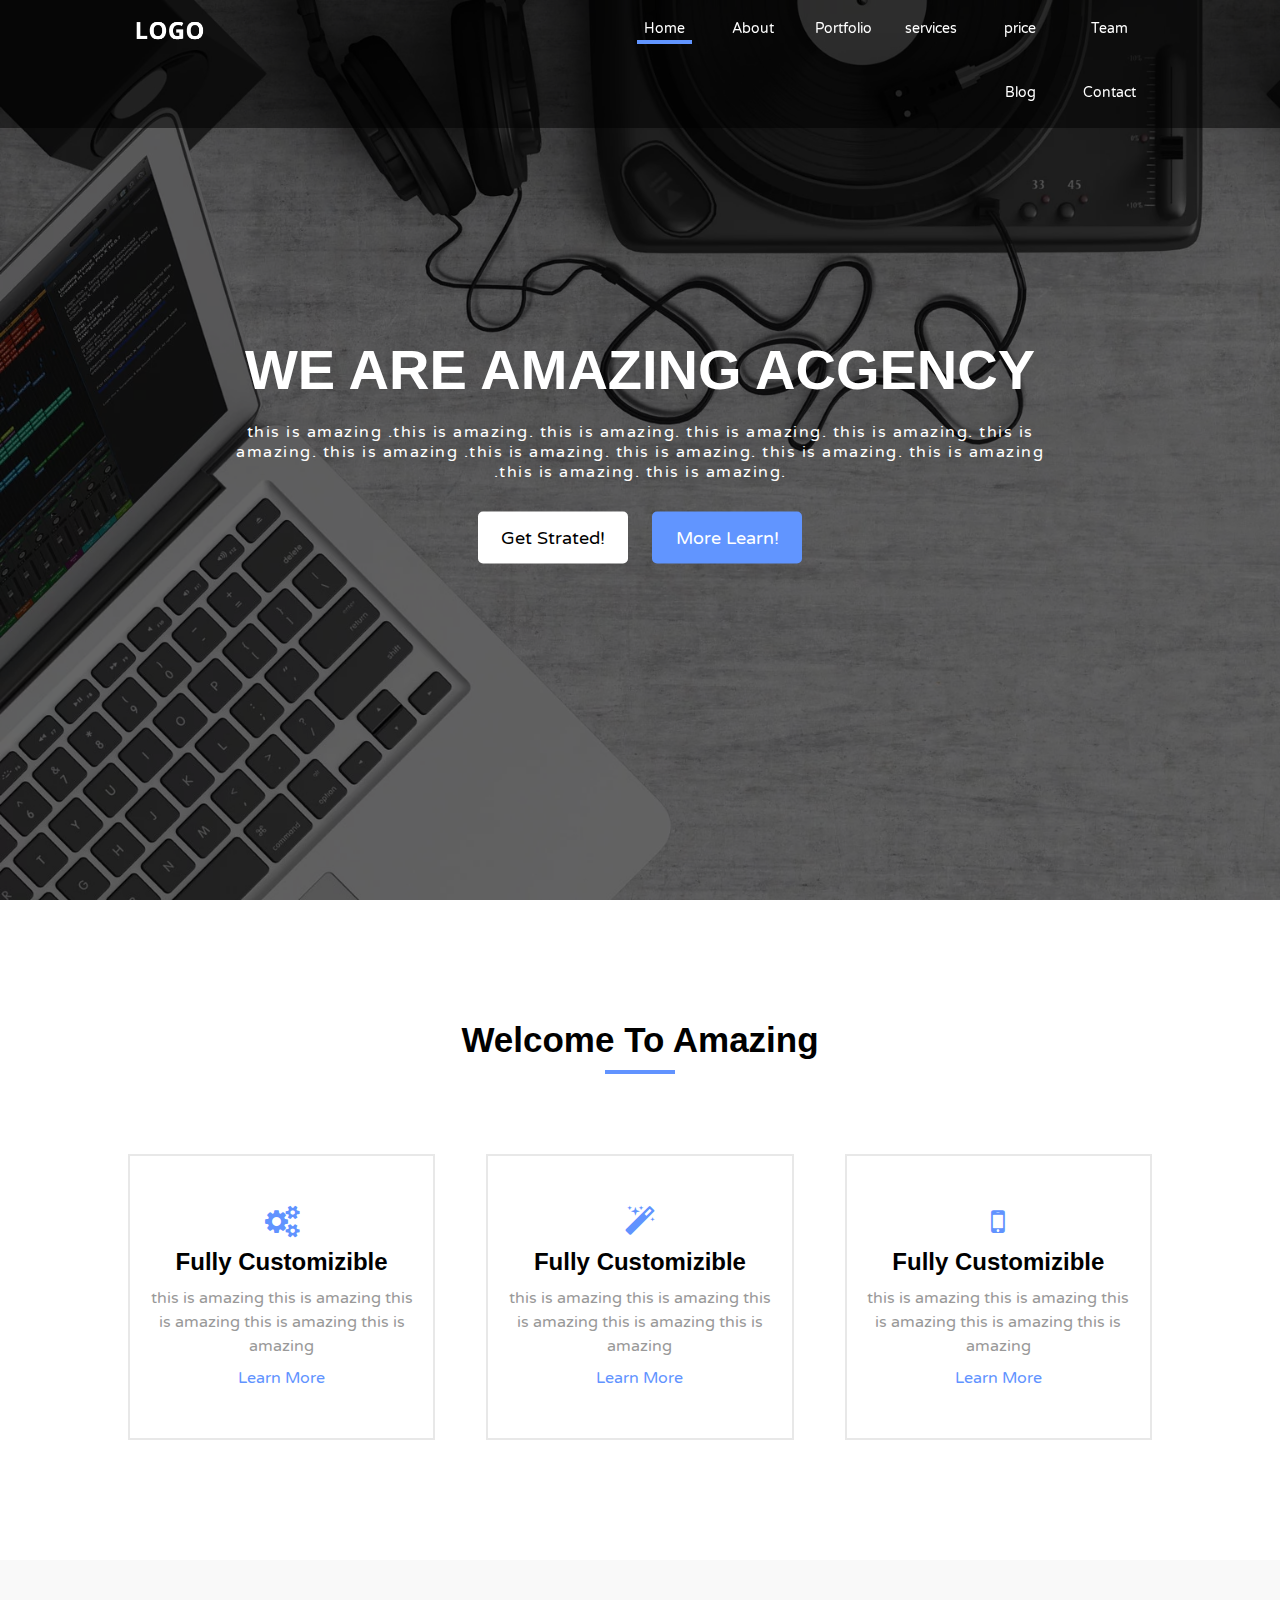
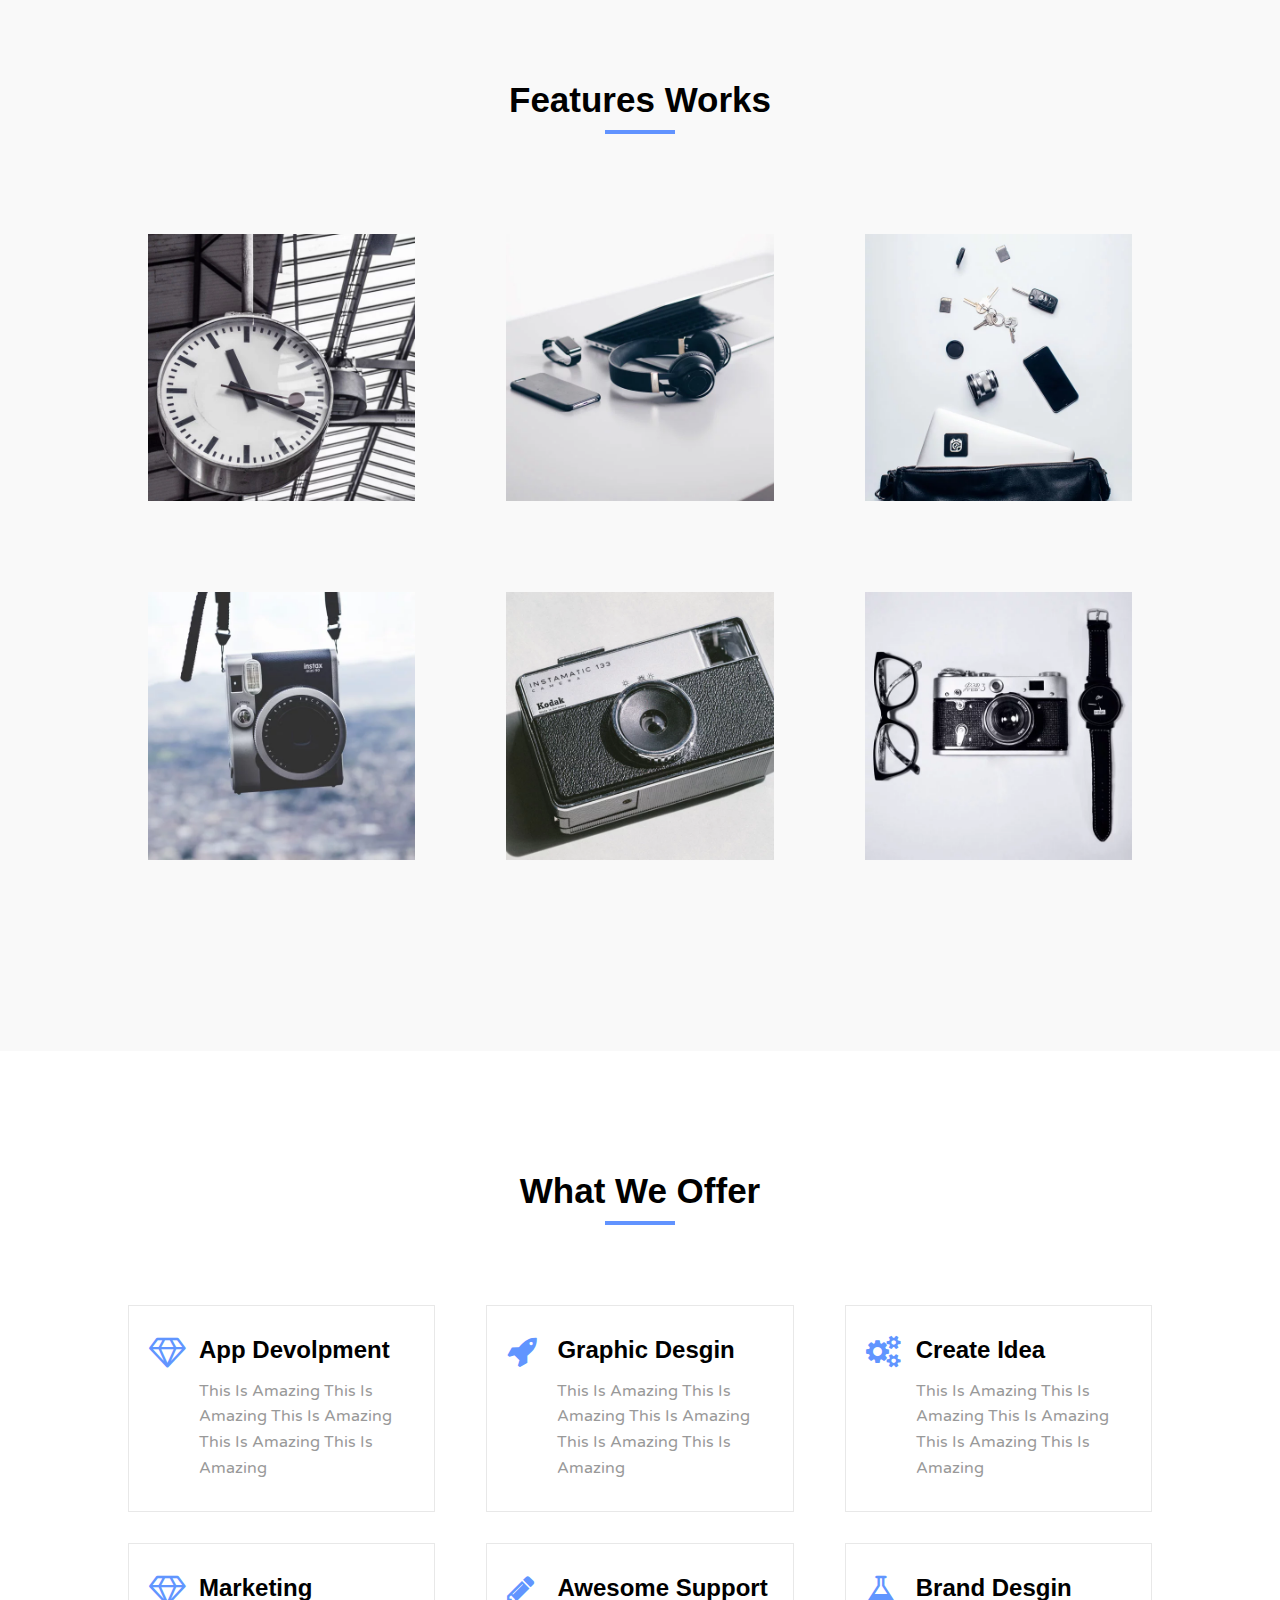
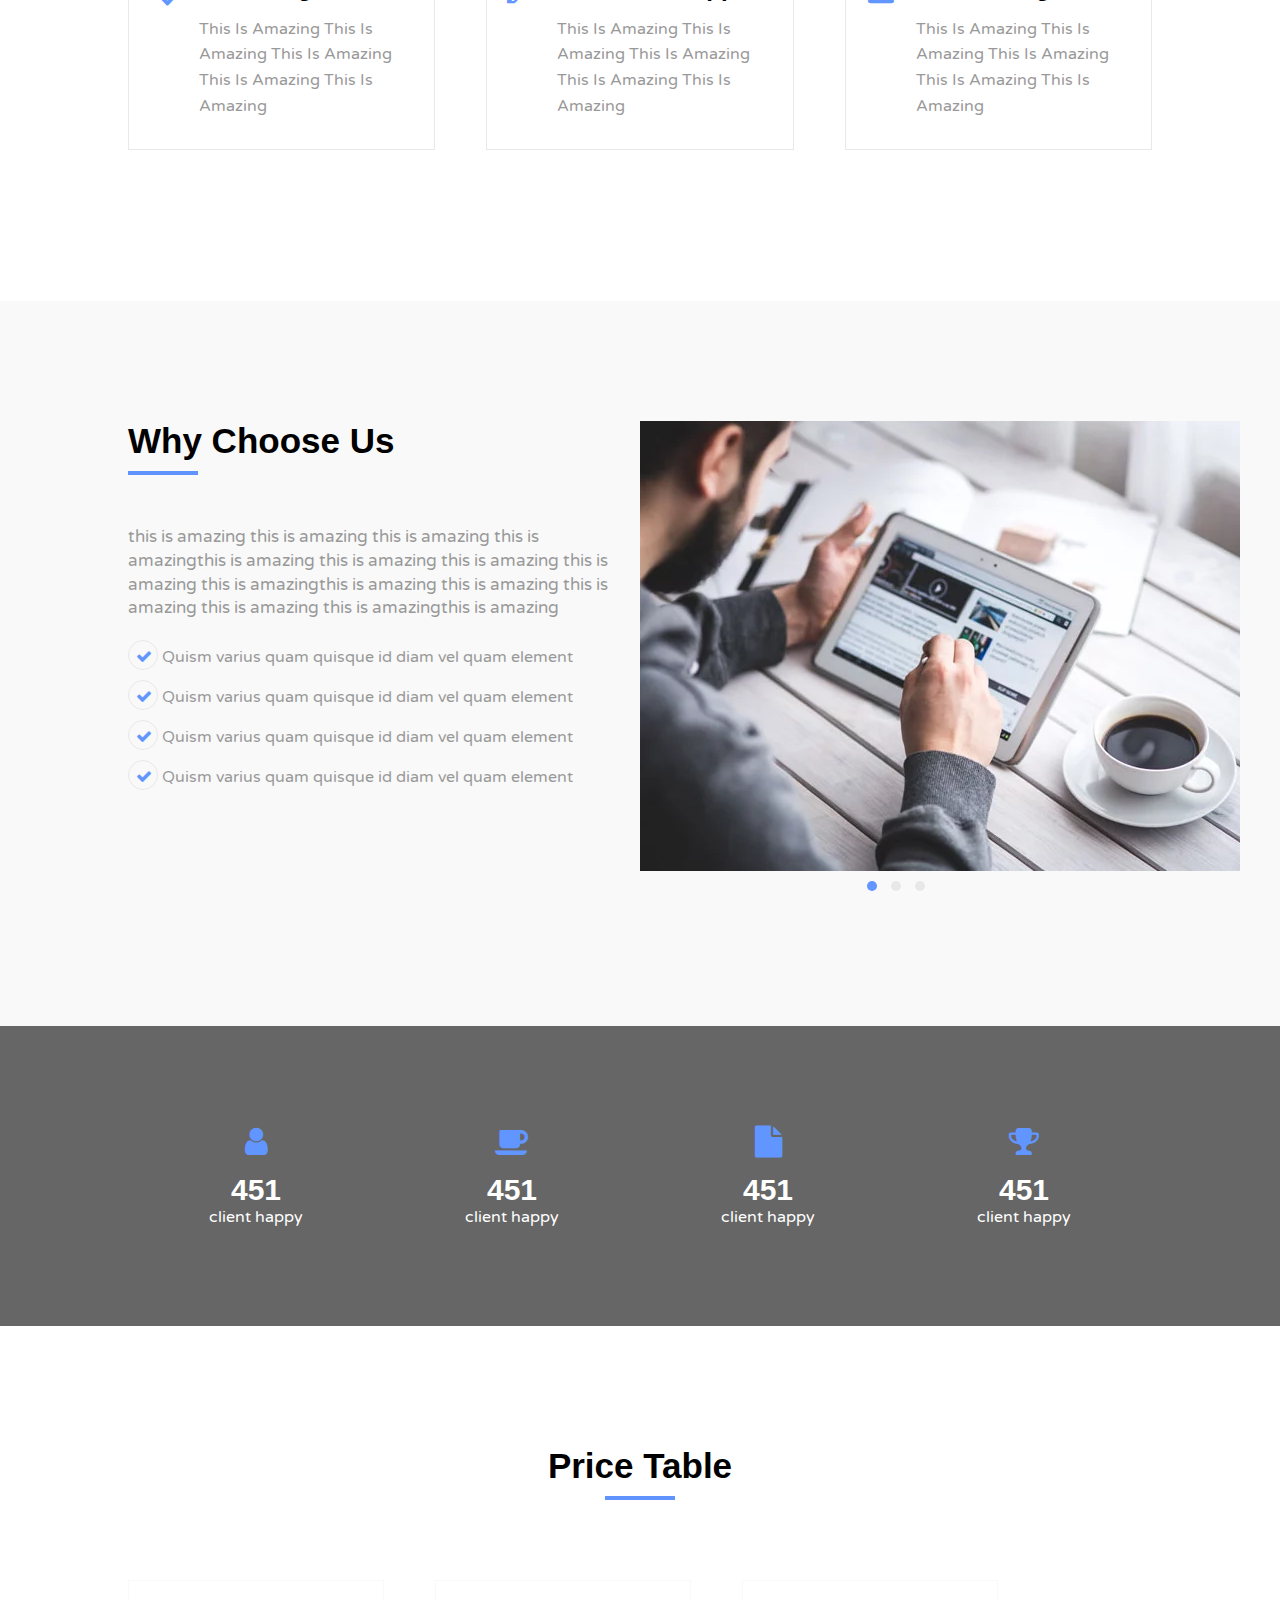
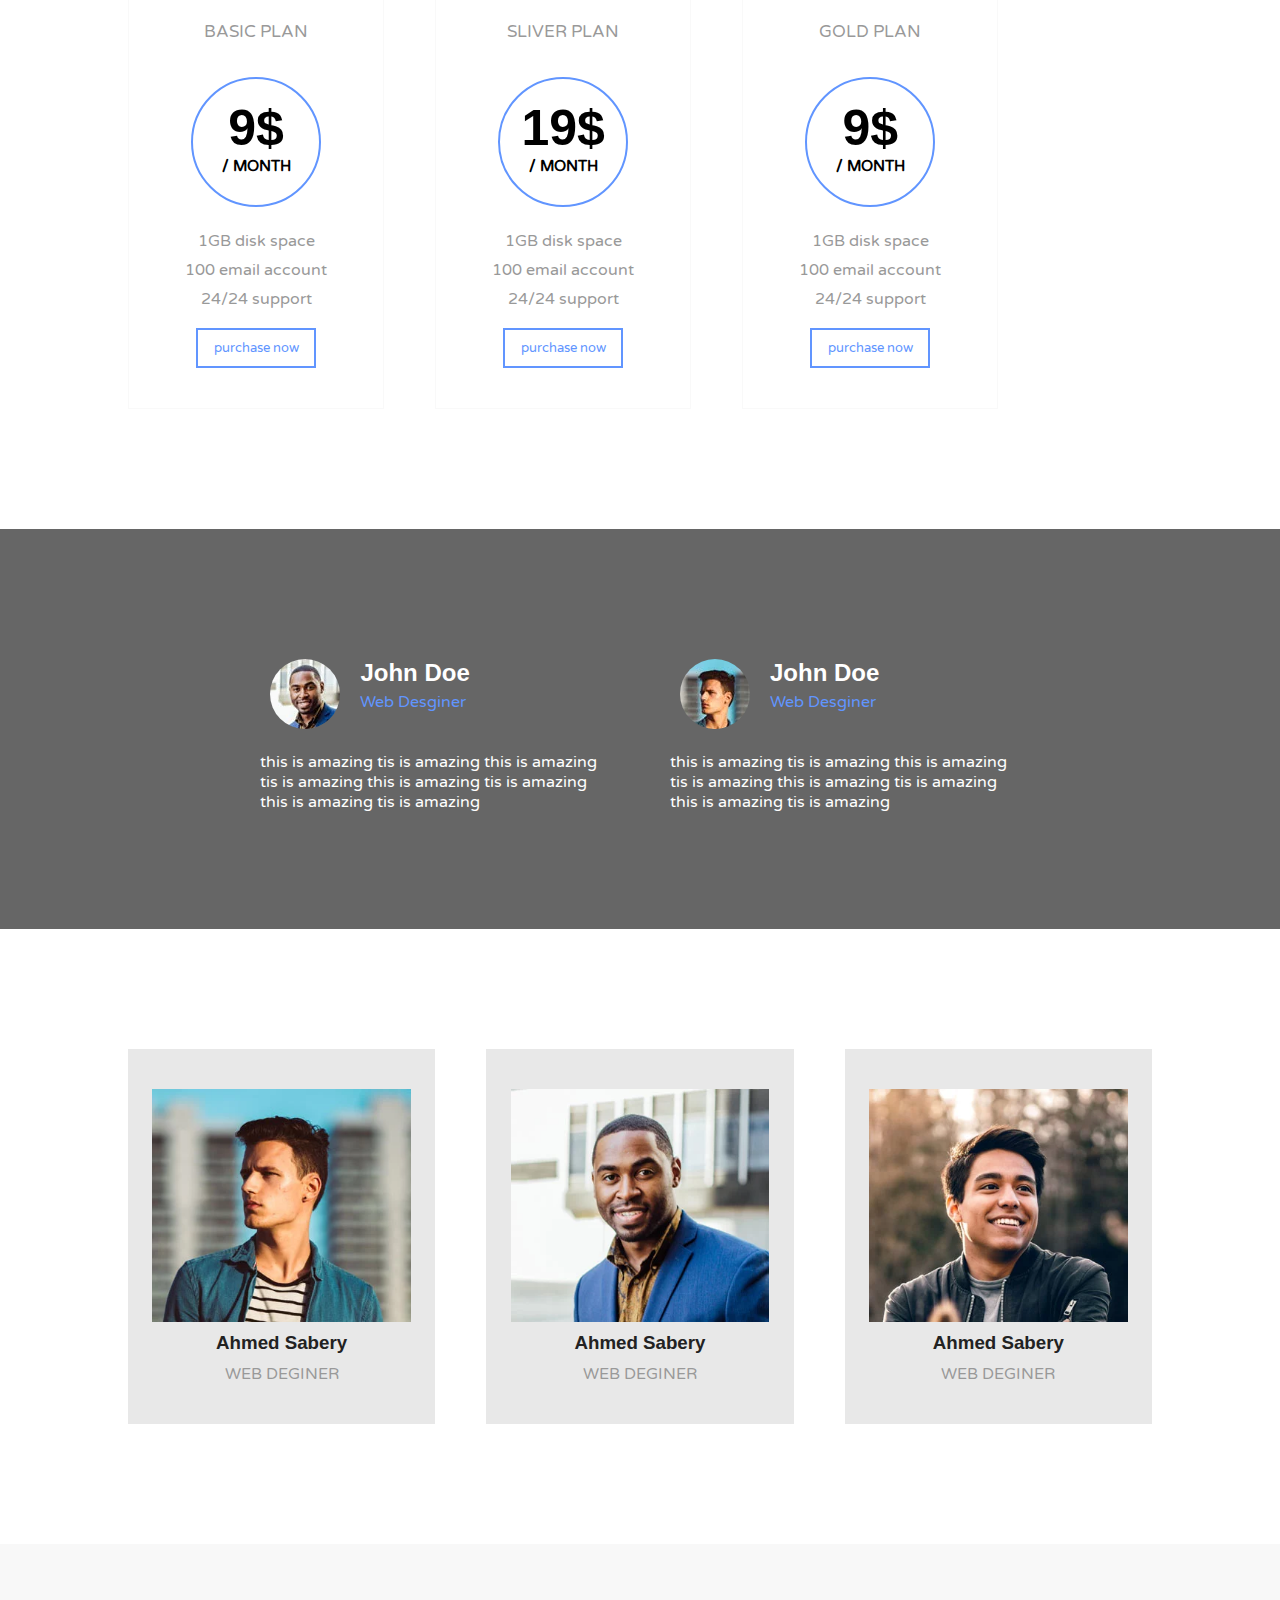
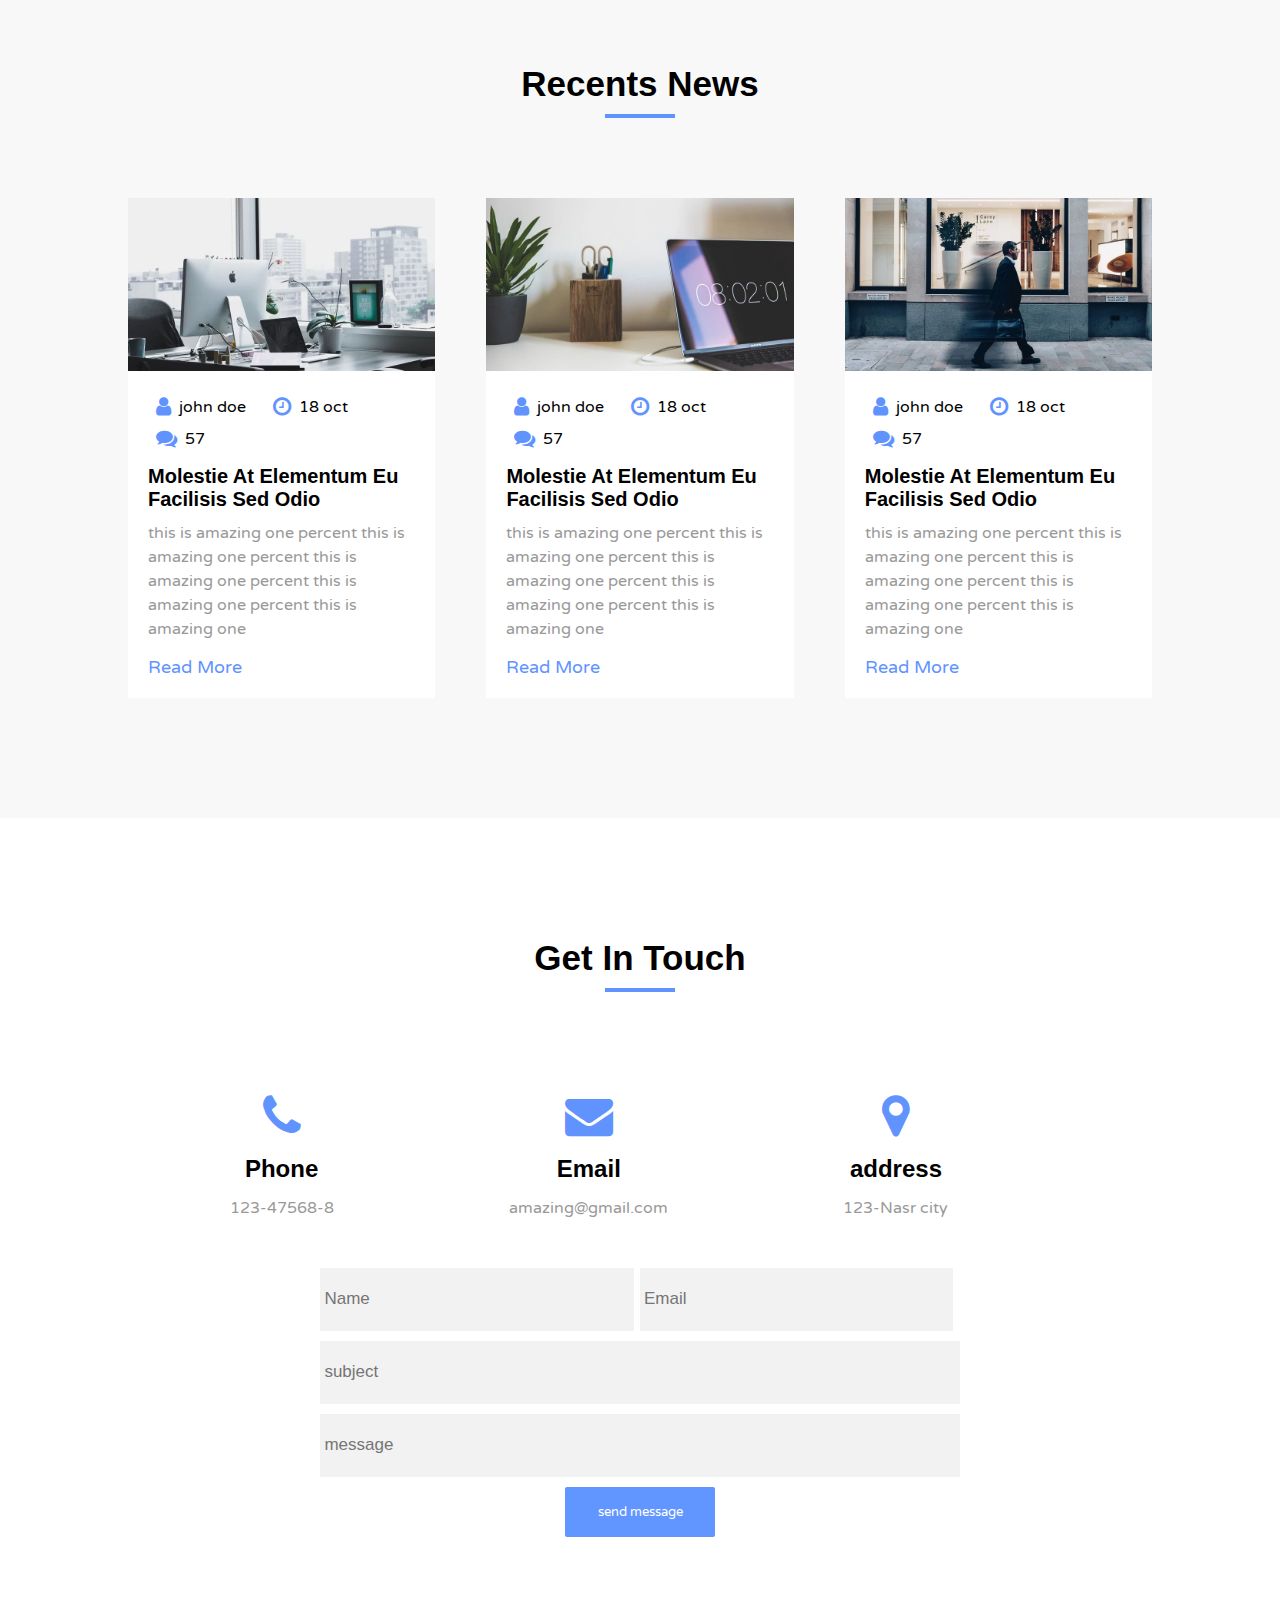
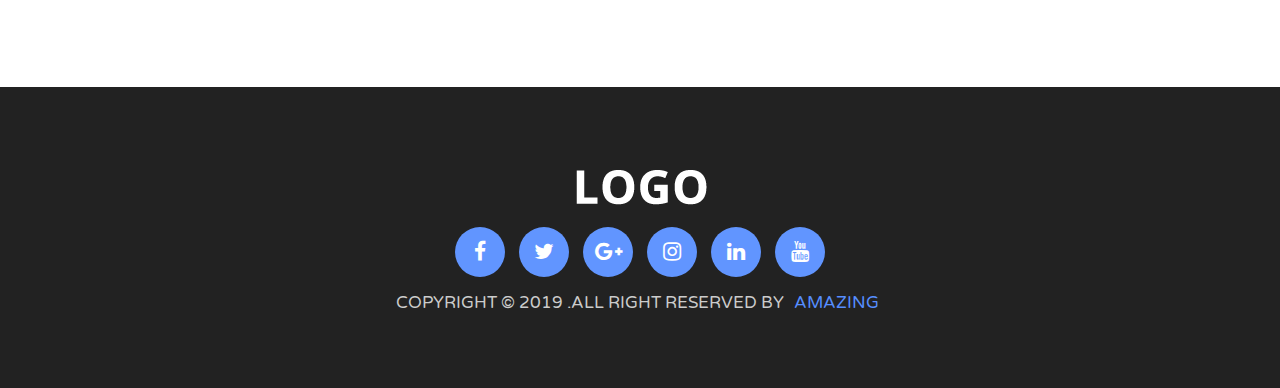
<file: index.html>
<html>
<head>
<title>Amazing</title>
<meta charset="utf-8" />

<meta name="description" content=""/>
<meta name="keywords" content=""/>

            <!-- fonts -->

<link href="https://fonts.googleapis.com/css2?family=Varela+Round&display=swap" rel="stylesheet">
            <!-- css -->
<link rel="stylesheet" href="css/font-awesome.min.css">
<link rel="stylesheet" href="css/style.css">


</head>
<body>
    <!-- Header -->
    <div class="header">
        <div class="container">
            <div class="logo">
                <img src="images/logo-alt.webp" alt="this is logo" title="logo" draggable="false">
            </div> <!--.logo-->
                <ul class="nav">
                    <li ><a href="#" class="active">Home</a></li>
                    <li><a href="#">About</a></li>
                    <li><a href="#">Portfolio</a></li>
                    <li><a href="#">services</a></li>
                    <li><a href="#">price</a></li>
                    <li><a href="#">Team</a></li>
                    <li class="dropdown">
                        <a href="#">Blog</a>
                        <ul class="dropdown-menu">
                            <li><a href="blog.html"> bolg post</a></li>
                        </ul>
                    </li>
                    <li><a href="#">Contact</a></li>
                </ul>
                 <!--.navbaar-->
            <div class="clear"></div>
    
        </div><!-- .container-->
    </div>  <!-- .header-->
    

    <!-- Home -->
    <div class="home">
        <div class="overlayer">
            <div class="home-content">
                
                <h1 class="title"> we are amazing acgency</h1>
                <p class="home-desc">this is amazing .this is amazing. this is amazing. this is 
                    amazing. this is amazing. this is amazing. this is amazing .this is amazing. this is amazing.
                     this is amazing. this is amazing .this is amazing. this is amazing.
                </p>
                <button class="btn btn-start hover-opacity"> Get Strated!</button>
                <button class="btn btn-learn hover-opacity"> More Learn!</button>


            </div> <!-- ./home-content-->
        </div><!--overlayer-->
    </div> <!--.home-->

   
        <!-- about -->
        <div class="about padding-y">
             <!-- section-header -->
             <div class="section-header ">
                <h2 class="header-title"> welcome to amazing</h2>
                <span class="header-line"></span>
            </div><!-- ./section-header -->

            <div class="container">
                <div class="about-content">
                    <div class="about-item ltr-effect">
                        <i class="icon fa fa-cogs fa-2x mgb"></i>
                        <h2 class="about-item-title mgb">fully customizible</h2>
                        <p class="about-item-desc mgb">this is amazing
                            this is amazing this is amazing 
                            this is amazing this is amazing 
                            </p>
                        <a class="about-item-link" href="#">learn more </a>

                    </div><!--./about-item-->
                    <div class="about-item mg-r ltr-effect">
                        <i class="icon fa fa-magic fa-2x mgb"></i>
                        <h2 class="about-item-title mgb">fully customizible</h2>
                        <p class="about-item-desc mgb">this is amazing
                            this is amazing this is amazing 
                            this is amazing this is amazing 
                            </p>
                        <a class="about-item-link" href="#">learn more </a>

                    </div><!--./about-item-->
                    <div class="about-item ltr-effect">
                        <i class="icon fa fa-mobile fa-2x mgb"></i>
                        <h2 class="about-item-title mgb">fully customizible</h2>
                        <p class="about-item-desc mgb">this is amazing
                            this is amazing this is amazing
                            this is amazing this is amazing  
                            </p>
                        <a class="about-item-link mgb" href="#">learn more </a>

                    </div><!--./about-item-->
                    <div class="clear"></div>
                </div><!--/.about-container-->

        </div><!--/.container-->
    
    </div><!--about-->





    <!-- portfolio -->
    <div class="portfolio padding-y">
          <!-- section-header -->
          <div class="section-header ">
            <h2 class="header-title"> features works</h2>
            <span class="header-line"></span>
        </div><!-- ./section-header -->

         <div class="container">
            <div class="protfolio-content">
                <div class="protfolio-item ">
                    <img src="./images/work/work1.webp" alt="this is amazing">
                    <div class="layer-portfolio">
                        <div class="layer-info">
                            <span class="catogery"> catogery</span>
                            <h3 class="layer-port-title"> this is amazing</h3>
                            <a href="#"><i class="fa fa-edit fa-lg "></i></a>
                            <a href="#"><i class="fa fa-search fa-lg"></i></a>
                        </div><!--layer-info-->
                    </div><!--layer-portfolio-->
                </div><!--./protfolio-item-->

                <div class="protfolio-item mg-r">
                    <img src="./images/work/work2.webp" alt="this is amazing">
                    <div class="layer-portfolio">
                        <div class="layer-info">
                            <span class="catogery"> catogery</span>
                            <h3 class="layer-port-title"> this is amazing</h3>
                            <a href="#"><i class="fa fa-edit fa-lg "></i></a>
                            <a href="#"><i class="fa fa-search fa-lg"></i></a>
    
                        </div><!--layer-info-->

                    </div><!--layer-portfolio-->
                </div><!--./protfolio-item-->

                <div class="protfolio-item">
                    <img src="./images/work/work3.webp" alt="this is amazing">
                    <div class="layer-portfolio">
                        <div class="layer-info">
                            <span class="catogery"> catogery</span>
                            <h3 class="layer-port-title"> this is amazing</h3>
                            <a href="#"><i class="fa fa-edit fa-lg "></i></a>
                            <a href="#"><i class="fa fa-search fa-lg"></i></a>
    
                        </div><!--layer-info-->

                    </div><!--layer-portfolio-->
                </div><!--./protfolio-item-->

                <div class="protfolio-item">
                    <img src="./images/work/work4.webp" alt="this is amazing">
                    <div class="layer-portfolio">
                        <div class="layer-info">
                            <span class="catogery"> catogery</span>
                            <h3 class="layer-port-title"> this is amazing</h3>
                            <a href="#"><i class="fa fa-edit fa-lg "></i></a>
                            <a href="#"><i class="fa fa-search fa-lg"></i></a>
    
                        </div><!--layer-info-->

                    </div><!--layer-portfolio-->

                </div><!--./protfolio-item-->
                <div class="protfolio-item mg-r">
                    <img src="./images/work/work5.webp" alt="this is amazing">
                    <div class="layer-portfolio">
                        <div class="layer-info">
                            <span class="catogery"> catogery</span>
                            <h3 class="layer-port-title"> this is amazing</h3>
                            <a href="#"><i class="fa fa-edit fa-lg "></i></a>
                            <a href="#"><i class="fa fa-search fa-lg"></i></a>
    
                        </div><!--layer-info-->

                    </div><!--layer-portfolio-->

                </div><!--./protfolio-item-->
                <div class="protfolio-item">
                    <img src="./images/work/work6.webp" alt="this is amazing">
                    <div class="layer-portfolio">
                        <div class="layer-info">
                            <span class="catogery"> catogery</span>
                            <h3 class="layer-port-title"> this is amazing</h3>
                            <a href="#"><i class="fa fa-edit  "></i></a>
                            <a href="#"><i class="fa fa-search "></i></a>
    
                        </div><!--layer-info-->

                    </div><!--layer-portfolio-->

                </div><!--./protfolio-item-->
                <div class="clear"></div>

            </div><!--./protfolio-content-->

        </div><!--/.protfolio-container-->
    </div><!--./portfolio-->

    <!-- offer section  -->
    <div class="offer padding-y">
         <!-- section-header -->
         <div class="section-header ">
            <h2 class="header-title"> what we offer</h2>
            <span class="header-line"></span>
        </div><!-- ./section-header -->

        <div class="container">
            <div class="offer-content">
                <div class="offer-item ltr-effect">
                    <i class="icon fa fa-diamond fa-2x"></i>
                    <h2 class="offer-item-title">app devolpment</h2>
                    <p class="offer-item-desc">this is amazing this is amazing this is amazing  
                        this is amazing this is amazing
                    </p>
                </div><!--./offer-item-->

                <div class="offer-item ltr-effect mg-r">
                    <i class="icon fa fa-rocket fa-2x"></i>
                    <h2 class="offer-item-title">graphic desgin</h2>
                    <p class="offer-item-desc">this is amazing this is amazing this is amazing 
                        this is amazing this is amazing
                    </p>
                </div><!--./offer-item-->

                <div class="offer-item ltr-effect">
                    <i class="icon fa fa-cogs fa-2x"></i>
                    <h2 class="offer-item-title">create idea</h2>
                    <p class="offer-item-desc">this is amazing this is amazing this is amazing 
                        this is amazing this is amazing
                    </p>
                </div><!--./offer-item-->

                <div class="offer-item ltr-effect">
                    <i class="icon fa fa-diamond fa-2x"></i>
                    <h2 class="offer-item-title">marketing</h2>
                    <p class="offer-item-desc">this is amazing this is amazing this is amazing 
                        this is amazing this is amazing
                    </p>
                </div><!--./offer-item-->

                <div class="offer-item ltr-effect mg-r">
                    <i class="icon fa fa-pencil fa-2x"></i>
                    <h2 class="offer-item-title">awesome support</h2>
                    <p class="offer-item-desc">this is amazing this is amazing this is amazing 
                        this is amazing this is amazing
                    </p>
                </div><!--./offer-item-->

                <div class="offer-item ltr-effect">
                    <i class="icon fa fa-flask fa-2x"></i>
                    <h2 class="offer-item-title">brand desgin</h2>
                    <p class="offer-item-desc">this is amazing this is amazing this is amazing 
                        this is amazing this is amazing
                    </p>
                </div><!--./offer-item-->
            </div><!--./offer-content-->
        </div><!--./container-->
    </div><!--./offer-->

    <!-- service section -->
    <div class="service padding-y">
        <div class="container">
            <div class="service-item">
                <div class="section-header ">
                    <h2 class="header-title"> why choose us</h2>
                    <span class="header-line"></span>
                </div><!-- ./section-header -->
                <p class="service-item-desc">
                    this is amazing this is amazing this is amazing this is amazingthis is amazing
                    this is amazing this is amazing this is amazing this is amazingthis is amazing
                    this is amazing this is amazing this is amazing this is amazingthis is amazing
                </p>
                <ul class="service-list">
                    <li><i class=" icon fa fa-check fa-fw "></i> Quism varius quam quisque id diam vel quam element</li>
                    <li><i class=" icon fa fa-check fa-fw "></i> Quism varius quam quisque id diam vel quam element</li>
                    <li><i class=" icon fa fa-check fa-fw "></i> Quism varius quam quisque id diam vel quam element</li>
                    <li><i class=" icon fa fa-check fa-fw "></i> Quism varius quam quisque id diam vel quam element</li>


                </ul><!--./service-list-->
            </div><!--./service-item-->
            <div class="service-item">
                <div class="service-item-img">
                    <img src="./images/about/about2.webp" alt="this is amazing">
    
                </div><!--./service-item-img-->
                <ul class="service-bollets">
                    <li class="active"></li>
                    <li></li>
                    <li></li>
                </ul><!--./service-bollets-->
                
            </div><!--service-item-->
            <div class="clear"></div>
        </div><!--./container-->

    </div><!--./service-->


    <!-- number section -->
    <div class="number ">
        <div class="overlayer">
            <div class="container">
                <div class="numbers-items">
                    <div class="number-item">
                        <i class=" icon fa fa-user fa-2x "></i>
                        <h3 class="number-item-title">451</h3>
                        <span class="number-item-text">  client happy <i class="ion-happy"></i></span>
                    </div><!--./number-item-->

                    <div class="number-item">
                        <i class=" icon fa fa-coffee fa-2x "></i>
                        <h3 class="number-item-title">451</h3>
                        <span class="number-item-text"> client happy <i class="ion-happy"></i></span>
                    </div><!--./number-item-->

                    <div class="number-item">
                        <i class=" icon fa fa-file fa-2x "></i>
                        <h3 class="number-item-title">451</h3>
                        <span class="number-item-text"> client happy <i class="ion-happy"></i></span>
                    </div><!--./number-item-->

                     <div class="number-item">
                        <i class=" icon fa fa-trophy fa-2x "></i>
                        <h3 class="number-item-title">451</h3>
                        <span class="number-item-text"> client happy<i class="ion-happy"></i></span>
                    </div><!--./number-item-->
                </div><!--numbers-items-->
            </div><!--./container-->
        </div><!--./layer-->
    </div><!--./number-->

    <!-- price section -->
    <div class="price padding-y">
        <div class="section-header ">
            <h2 class="header-title"> price table</h2>
            <span class="header-line"></span>
        </div><!-- ./section-header -->

        <div class="container">
            <div class="price-content">

                <div class="price-items ptb-effect">
                    <span class="price-items-title"> basic plan</span>
                    <div class="price-items-desc">
                        <h2 class="price-desc-dolar" >9$</h2>
                        <span class="price-desc-month">/ month</span>
                    </div>
                    <ul class="price-list">
                        <li>1GB disk space</li> 
                        <li>100 email account</li> 
                        <li>24/24 support</li> 
                    </ul><!--price-list-->
                    <button class="price-btn">purchase now</button>
                </div><!--./price-content-->
                
                <div class="price-items mg ptb-effect">
                    <span class="price-items-title"> sliver plan</span>
                    <div class="price-items-desc">
                        <h2 class="price-desc-dolar" >19$</h2>
                        <span class="price-desc-month">/ month</span>
                    </div>
                    <ul class="price-list">
                        <li>1GB disk space</li> 
                        <li>100 email account</li> 
                        <li>24/24 support</li> 
                    </ul><!--price-list-->
                    <button class="price-btn">purchase now</button>
                </div><!--./price-content-->
                
                <div class="price-items ptb-effect">
                    <span class="price-items-title"> gold plan</span>
                    <div class="price-items-desc">
                        <h2 class="price-desc-dolar" >9$</h2>
                        <span class="price-desc-month">/ month</span>
                    </div>
                    <ul class="price-list">
                        <li>1GB disk space</li> 
                        <li>100 email account</li> 
                        <li>24/24 support</li> 

                    </ul><!--price-list-->
                    <button class="price-btn">purchase now</button>
                </div><!--./price-content-->
                




            </div><!--./container-->
        </div><!--./container-->
    </div><!--./price-->


    <!-- testimonail -->
    <div class="testimonail">
        <div class="overlayer">
            <div class="container">
                <div class="testimonail-content">
                    <div class="testimonail-item">
                        <div class="testimonail-item-top">
                            <img src="./images/Testimonial/perso1.webp" alt="this is john">
                            <h2>john doe </h2>
                            <span>web desginer</span>
                        </div><!--testimonail-item-top-->
                        <p class="testimonail-item-desc">
                            this is amazing tis is amazing this is amazing tis is amazing 
                            this is amazing tis is amazing this is amazing tis is amazing
                        </p><!--testimonail-item-desc-->
                    </div><!--testimonail-item-->

                    <div class="testimonail-item">
                        <div class="testimonail-item-top">
                            <img src="./images/Testimonial/perso2.webp" alt="this is john">
                            <h2>john doe </h2>
                            <span>web desginer</span>
                        </div><!--testimonail-item-top-->
                        <p class="testimonail-item-desc">
                            this is amazing tis is amazing this is amazing 
                            tis is amazing 
                            this is amazing tis is amazing this is amazing tis is amazing 
                           
                        </p><!--testimonail-item-desc-->
                    </div><!--testimonail-item-->

                </div><!--testimonail-content-->
            </div><!--container-->
             </div><!--./overlayer-->
    </div><!--./testimonail-->

    <!--team section -->
    <div class="team padding-y">
        <div class="container">
             <div class="team-content">
                <div class="team-item ptb-effect">
                    <div class="team-img">
                        <img src="./images/team/team1.webp" alt="">
                        <div class="item-overlay">
                            <a href="#"><i class="fa fa-facebook fa-lg"></i></a>
                            <a href="#"><i class="fa fa-twitter fa-lg"></i></a>
                            <a href="#"><i class="fa fa-linkedin fa-lg"></i></a>
                        </div><!--item-overlay-->
                    </div><!--team-img-->
                    <div class="team-info">
                        <h3 class="team-info-title">ahmed sabery</h3>
                        <span class="team-info-text"> web deginer</span>
                    </div><!--team-info-->
                </div><!--team-item-->
                <div class="team-item ptb-effect mg">
                    <div class="team-img">
                        <img src="./images/team/team2.webp" alt="">
                        <div class="item-overlay">
                            <a href="#"><i class="fa fa-facebook fa-lg"></i></a>
                            <a href="#"><i class="fa fa-twitter fa-lg"></i></a>
                            <a href="#"><i class="fa fa-linkedin fa-lg"></i></a>
                        </div><!--item-overlay-->
                    </div><!--team-img-->

                    <div class="team-info">
                        <h3 class="team-info-title">ahmed sabery</h3>
                        <span class="team-info-text"> web deginer</span>
                    </div><!--team-info-->
                </div><!--team-item-->
                <div class="team-item ptb-effect">
                    <div class="team-img">
                        <img src="./images/team/team3.webp" alt="">
                        <div class="item-overlay">
                            <a href="#"><i class="fa fa-facebook fa-lg"></i></a>
                            <a href="#"><i class="fa fa-twitter fa-lg"></i></a>
                            <a href="#"><i class="fa fa-linkedin fa-lg"></i></a>
                        </div><!--item-overlay-->
                    </div><!--team-img-->
                    <div class="team-info">
                        <h3 class="team-info-title">ahmed sabery</h3>
                        <span class="team-info-text"> web deginer</span>
                    </div><!--team-info-->
                </div><!--team-item-->

             </div><!--team-content-->
        </div><!--container-->
    </div><!--team padding-y-->


    <!-- blog section  -->
    <div class="blog padding-y">
        <!-- section-header -->
        <div class="section-header ">
            <h2 class="header-title"> recents news</h2>
            <span class="header-line"></span>
        </div><!-- ./section-header -->
        <div class="container">
            <div class="blog-items">
                <img src="./images/blog/blog1.webp" alt="">
                <div class="blog-info">
                    <ul class="blog-item-icon">
                        <li><i class="fa fa-user fa-lg"></i>john doe</li>
                        <li><i class="fa fa-clock-o fa-lg"></i>18 oct</<li>
                        <li><i class="fa fa-comments fa-lg"></i>57</li>
                    </ul><!--blog-item-icon-->
                    <h3 class="blog-item-title">
                        molestie at elementum eu facilisis sed odio
                    </h3><!--blog-item-title-->
                    <p class="blog-item-desc">
                        this is amazing one percent this is amazing one percent this is amazing one percent
                        this is amazing one percent this is amazing one   
                    </p><!--blog-item-desc-->
    
                    <a href="#"class="blog-item-link">read more</a>
                </div><!--blog-info-->
            </div><!--blog-items-->

            <div class="blog-items mg">
                <img src="./images/blog/blog2.webp" alt="">
                <div class="blog-info">
                    <ul class="blog-item-icon">
                        <li><i class="fa fa-user fa-lg"></i>john doe</li>
                        <li><i class="fa fa-clock-o fa-lg"></i>18 oct</<li>
                        <li><i class="fa fa-comments fa-lg"></i>57</li>
                    </ul><!--blog-item-icon-->
                    <h3 class="blog-item-title">
                        molestie at elementum eu facilisis sed odio
                    </h3><!--blog-item-title-->
                    <p class="blog-item-desc">
                        this is amazing one percent this is amazing one percent this is amazing one percent
                        this is amazing one percent this is amazing one   
                    </p><!--blog-item-desc-->
    
                    <a href="#"class="blog-item-link">read more</a>
                </div><!--blog-info-->
            </div><!--blog-items-->

            <div class="blog-items">
                <img src="./images/blog/blog3.webp" alt="">
                <div class="blog-info">
                    <ul class="blog-item-icon">
                        <li><i class="fa fa-user fa-lg"></i>john doe</li>
                        <li><i class="fa fa-clock-o fa-lg"></i>18 oct</<li>
                        <li><i class="fa fa-comments fa-lg"></i>57</li>
                    </ul><!--blog-item-icon-->
                    <h3 class="blog-item-title">
                        molestie at elementum eu facilisis sed odio
                    </h3><!--blog-item-title-->
                    <p class="blog-item-desc">
                        this is amazing one percent this is amazing one percent this is amazing one percent
                        this is amazing one percent this is amazing one   
                    </p><!--blog-item-desc-->
    
                    <a href="#"class="blog-item-link">read more</a>
                </div><!--blog-info-->
            </div><!--blog-items-->
            <div class="clear"></div>
        </div><!--container-->
    </div><!---blog-->


    <!-- contact section -->
    <div class="contact padding-y">
        <!-- section-header -->
        <div class="section-header ">
            <h2 class="header-title">  get in touch</h2>
            <span class="header-line"></span>
        </div><!-- ./section-header -->
        
        <div class="container" >
            <div class="contact-items">
                <div class="contact-item">
                    <a href="#"><i class="icon fa fa-phone fa-3x"></i></a>
                    <h2 class="contact-item-title mg">Phone</h2>
                    <span class="contact-item-desc">123-47568-8</span>
                </div><!--contact-item-->

                <div class="contact-item">
                    <a href="#"><i class="icon fa fa-envelope fa-3x"></i></a>
                    <h2 class="contact-item-title mg">Email</h2>
                    <span class="contact-item-desc">amazing@gmail.com</span>
                </div><!--contact-item-->

                <div class="contact-item">
                    <a href="#"><i class="icon fa fa-map-marker fa-3x"></i></a>
                    <h2 class="contact-item-title mg">address</h2>
                    <span class="contact-item-desc">123-Nasr city</span>
                </div><!--contact-item-->
            </div><!--contact-item-->

            <form class="contact-form">
                <div class="form-text-email">
                    <input type="text" placeholder="Name">
                    <input type="email" placeholder="Email">
                </div><!--form-text-email-->
        
                <input type="text" placeholder="subject">
                <input type="message"placeholder="message"></input>

                <button class="hover-opacity contact-form-send"> send message</button>
            </form><!--./contact-form-->

        </div><!--container-->

    </div><!--contact-->

    <!-- footer section -->
    <div class="footer">
        <img src="./images/logo-alt.webp" alt="">
        <ul class="footer-list">
            <li><a href="#"><i class="hover-opacity fa fa-facebook fa-lg"></i></a></li>
            <li><a href="#"><i class="hover-opacity fa fa-twitter fa-lg"></i></a></li>
            <li><a href="#"><i class="hover-opacity fa fa-google-plus fa-lg"></i></a></li>
            <li><a href="#"><i class="hover-opacity fa fa-instagram fa-lg"></i></a></li>
            <li><a href="#"><i class="hover-opacity fa fa-linkedin fa-lg"></i></a></li>
            <li><a href="#"><i class="hover-opacity fa fa-youtube fa-lg"></i></a></li>
        </ul><!--./footer-list-->
        <p class="copyright">copyright &copy; 2019 .all right reserved by <a href="#">amazing</a></p>

    </div><!--footer-->

</body>
</html>
</file>
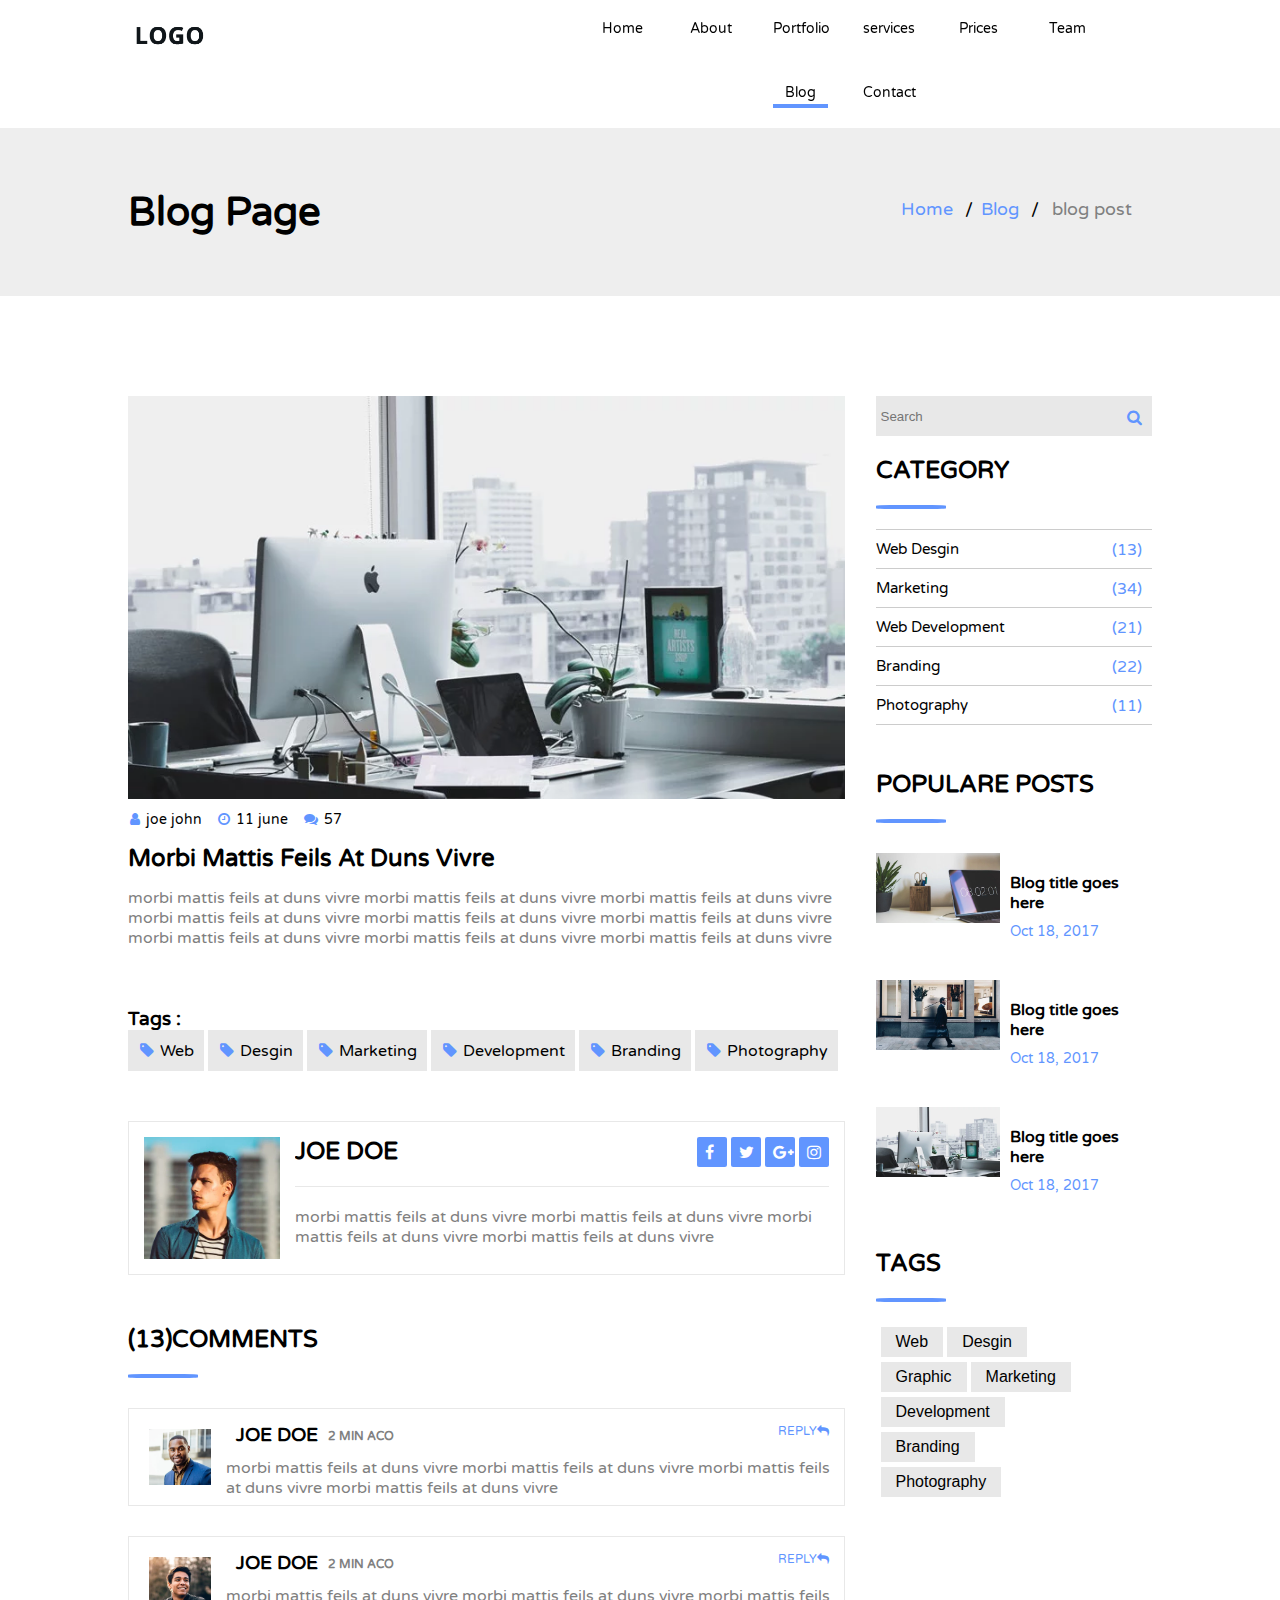
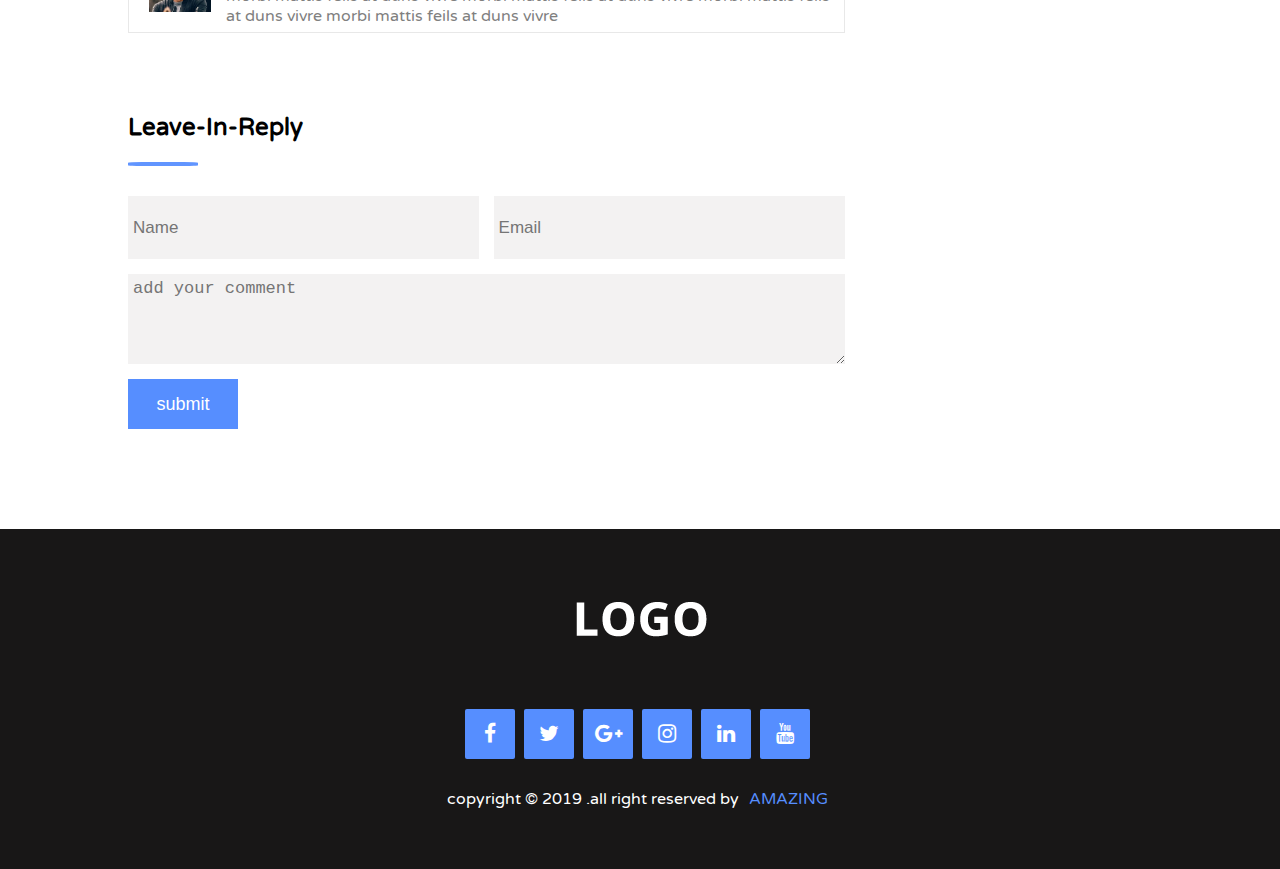
<file: blog.html>
<html>
<head>
<title>blog post</title>
<meta charset="utf-8" />

<meta name="description" content=""/>
<meta name="keywords" content=""/>

            <!-- fonts -->

<link href="https://fonts.googleapis.com/css2?family=Varela+Round&display=swap" rel="stylesheet">
            <!-- css -->
<link rel="stylesheet" href="css/font-awesome.min.css">

<link rel="stylesheet" href="css/blog.css">
</head>
<body>
    <!-- header section  -->
    <div class="header">
        <div class="container">
            <div class="logo">
                <img src="./images/logo.webp" alt="this logo" title="one percent" draggable="false">
            </div><!--./logo-->
            <ul class="nav">
                <li><a href="#">Home</a></li>
                <li><a href="#">About</a></li>
                <li><a href="#">Portfolio</a></li>
                <li><a href="#">services</a></li>
                <li><a href="#">Prices</a></li>
                <li><a href="#">Team</a></li>
                <li><a class="active" href="#">Blog</a></li>
                <li><a href="#">Contact</a></li>
            </ul><!--nav-->
            <div class="clear"></div>
        </div><!--container-->
    </div><!--navbar section-->

    <!--breadcrumb -->
    <div class="breadcrumb ">
        <div class="container">
            <p class="breadcrumb-title">blog page</p>
            <ul class="breadcrumb-list">
                <li><a href="#">Home</a></li>
                <li><a href="#">Blog</a></li>
                <li> blog post</li>
            </ul><!--breadcrumb-list-->
            <div class="clear"></div>
        </div><!--cantainer-->
    </div>

    <!-- home-blog -->
    <div class="home-blog padding-y">
        <div class="container">
            <div class="home-blog-left">
                <div class="home-blog-img">
                    <img src="./images/blog/blog1.webp" alt="">
                </div><!--home-blog-img-->
    
                <ul class="home-blog-icons">
                    <li><i class="fa fa-user" aria-hidden="true"></i>
                        joe john
                    </li>
                    <li><i class="fa fa-clock-o" aria-hidden="true"></i>
                        11 june
                    </li>
                    <li><i class="fa fa-comments" aria-hidden="true"></i>
                      57
                    </li>
                </ul><!--home-blog-icons-->
    
                <h2 class="home-blog-title">morbi mattis feils at duns vivre</h2>
    
                <p class="home-blog-desc">morbi mattis feils at duns vivre
                    morbi mattis feils at duns vivre morbi mattis feils at duns vivre
                    morbi mattis feils at duns vivre morbi mattis feils at duns vivre
                    morbi mattis feils at duns vivre morbi mattis feils at duns vivre
                    morbi mattis feils at duns vivre morbi mattis feils at duns vivre
                </p><!--./home-blog-desc-->

                <div class="home-tags">
                    <h3 class="home-tags-litle">tags :</h3>
                    <ul class="home-blog-tags">
                        <li><i class="fa fa-tag" aria-hidden="true"></i>
                            web 
                        </li>
                        <li><i class="fa fa-tag" aria-hidden="true"></i>
                            desgin 
                        </li>
                        <li><i class="fa fa-tag" aria-hidden="true"></i>
                            marketing 
                        </li>
                        <li><i class="fa fa-tag" aria-hidden="true"></i>
                            development 
                        </li>
                        <li><i class="fa fa-tag" aria-hidden="true"></i>
                            branding 
                        </li>
                        <li><i class="fa fa-tag" aria-hidden="true"></i>
                            photography 
                        </li>
                    </ul><!--home-blog-tags-->
                    <div class="clear" ></div>
                </div><!--./home-tags-->
                <div class="home-left-desginer">
                    <div class="home-desginer-img">
                        <img src="./images/team/team1.webp" alt="">
                    </div><!--home-desginer-img-->
                    <div class="desgnier-title">
                        <h2>joe doe</h2>
                        <ul class="desginer-social">
                            <li><a href="#"><i class="icon fa fa-facebook " aria-hidden="true"></i></a></li>
                            <li><a href="#"><i class=" icon fa fa-twitter " aria-hidden="true"></i></a></li>
                            <li><a href="#"><i class=" icon fa fa-google-plus " aria-hidden="true"></i></a></li>
                            <li><a href="#"><i class=" icon fa fa-instagram " aria-hidden="true"></i></a></li>
                        </ul>
                    </div><!--desgnier-title-->
                    
                    <p> morbi mattis feils at duns vivre morbi mattis feils at duns vivre
                        morbi mattis feils at duns vivre morbi mattis feils at duns vivre
                    </p>
                </div><!--./home-left-desginer-->

                <div class="home-comments">
                    <h2 class="home-right-title">(13)comments</h2>
                    <div class="home-right-line"></div>
                    <div class="comment-item">
                        <div class="comment-item-img">
                            <img src="./images/team/team2.webp" alt="">
                        </div>
                        <div class="comment-title">
                            <h3>joe doe</h3>
                            <span>2 min aco</span>
                            <a href="#">reply<i class="fa fa-reply" aria-hidden="true"></i></a>
                        </div><!--comment-title-->
                        <p>
                            morbi mattis feils at duns vivre morbi mattis feils at duns vivre
                            morbi mattis feils at duns vivre morbi mattis feils at duns vivre
                        </p>
                    </div><!--comment-item-->
                    <div class="comment-item">
                        <div class="comment-item-img">
                            <img src="./images/team/team3.webp" alt="">
                        </div>
                        <div class="comment-title">
                            <h3>joe doe</h3>
                            <span>2 min aco</span>
                            <a href="#">reply<i class="fa fa-reply" aria-hidden="true"></i></a>
                        </div><!--comment-title-->
                        <p>
                            morbi mattis feils at duns vivre morbi mattis feils at duns vivre
                            morbi mattis feils at duns vivre morbi mattis feils at duns vivre
                        </p>
                    </div><!--comment-item-->
                </div><!--./home -comments-->

                <div class="leave-in-reply">
                    <h2 class="home-right-title">leave-in-reply</h2>
                    <div class="home-right-line"></div>
                    <form>
                        <input type="text" placeholder="Name">
                        <input type="email" placeholder="Email"><br>
                        <textarea placeholder="add your comment"></textarea>
                        <button type="submit">submit</button>
                    </form>
                </div><!--leave-in-reply-->
            
            </div><!--./home-blog-left-->

            <div class="home-blog-right">
                <div class="home-right-top">
                
                    <div class="search">
                        <input type="search"  placeholder="Search">
                        <i class="icon fa fa-search" aria-hidden="true"></i>
                    </div>
                    <div class="clear"></div>

                    <h2 class="home-right-title">category</h2>

                    <div class="home-right-line"></div>

                    <ul class="home-right-list">
                        <li class="top"><a href="#">web desgin</a><span class="num">(13)</span></li>
                        <li><a href="#">marketing</a><span class="num">(34)</span></li>
                        <li><a href="#">web development</a> <span class="num">(21)</span> </li>
                        <li><a href="#">branding</a> <span class="num">(22)</span> </li>
                        <li><a href="#">photography</a> <span class="num">(11)</span> </li>
                    </ul><!--home-right-list-->
                </div><!--home-blog-right-top-->

                <div class="home-right-bottom">
                    <h2 class="home-right-bottom-title">
                        populare posts
                    </h2><!--home-right-bottom-title-->

                    <div class="home-right-line"></div>

                    <div class="home-bottom-items">
                        <div class="home-items">
                            <div class="item-img">
                                <img src="./images/blog/blog2.webp" alt="">
                            </div><!--item-img-->
                            <div class="items-desc">
                                <h4>Blog title goes here</h4>
                                <span>oct 18, 2017</span>
                            </div><!--items-des-->
                        </div><!--home-items-->

                        <div class="home-items">
                            <div class="item-img">
                                <img src="./images/blog/blog3.webp" alt="">
                            </div><!--item-img-->
                            <div class="items-desc">
                                <h4>Blog title goes here</h4>
                                <span>oct 18, 2017</span>
                            </div><!--items-des-->
                        </div><!--home-items-->

                        <div class="home-items">
                            <div class="item-img">
                                <img src="./images/blog/blog1.webp" alt="">
                            </div><!--item-img-->
                            <div class="items-desc">
                                <h4>Blog title goes here</h4>
                                <span>oct 18, 2017</span>
                            </div><!--items-des-->
                        </div><!--home-items-->
                    </div><!--home-bottom-items-->

                    <div class="right-tags">
                        <h2 class="home-right-bottom-title">
                            tags
                        </h2><!--home-right-bottom-title-->
                        <div class="home-right-line"></div>

                        <div class="right-tags-list">
                            <button>web</button>
                            <button>desgin</button>
                            <button>graphic</button>
                            <button>marketing</button>
                            <button>development</button>
                            <button>branding</button>
                            <button>photography</button>
                        </div><!--right-tags-list-->
                    </div><!--./right-tags-->



                </div><!--home-blog-right-->
                <div class="clear"></div>
            </div><!--home-blog-right-->
        </div><!--./container-->
    </div><!--home-blog-->
    <div class="clear"></div>


    <div class="footer">
        <img src="./images/logo-alt.webp" alt="">

        <ul>
            <li><a href="#"><i class="fa fa-facebook fa-lg"></i></a></li>
            <li><a href="#"><i class="fa fa-twitter fa-lg"></i></a></li>
            <li><a href="#"><i class="fa fa-google-plus fa-lg"></i></a></li>
            <li><a href="#"><i class="fa fa-instagram fa-lg"></i></a></li>
            <li><a href="#"><i class="fa fa-linkedin fa-lg"></i></a></li>
            <li><a href="#"><i class="fa fa-youtube fa-lg"></i></a></li>
        </ul>
        <p class="copyright">copyright &copy; 2019 .all right reserved by <a href="#">amazing</a></p>


    </div><!--footer-->




</body>
</html>
</file>
<file: css/style.css>
/* genaral style */
*{
    margin:0;
    padding:0;
    box-sizing: border-box; /* css3 */
}

body{
    font-family: 'Varela Round', sans-serif;


}
.container{
    margin:auto;
    width:80%;

}
.overlayer{
    width:100%;
    height:100%;
    background-color: rgba(0,0,0,0.6);
    position: absolute;
    top:0;
    left:0;


}
.clear{
    clear:both;
}
h1,h2,h3,h4,h5,h6{
    font-family: montserrate,sans-serif;
}
button{
    font-family: inherit;
}
.hover-opacity{
    transition:opacity.5s;
}
.hover-opacity:hover{
    opacity: .6;

}
.ltr-effect{
    position: relative;
}
.ltr-effect:after{
    position:absolute;
    content:"";
    width:0%;
    height: 100%;
    top:0;
    left:0;
    background-color:#333;
    transition: width .5s;
    z-index:-1;
 
}
.ltr-effect:hover:after{
    width: 100%;
}
/* effect price */
.ptb-effect{
    position: relative;
}
.ptb-effect:after{
    position:absolute;
    content:"";
    width:100%;
    height: 0;
    top:0;
    left:0;
    background-color:#333;
    transition: height .5s;
    z-index:-1;
 
}
.ptb-effect:hover:after{
    height: 100%;
}




/* section-header */
/* padding */
.padding-y{
    padding: 120px 0;

}
.section-header{
    text-align: center;
    margin-bottom: 15px;

}
.section-header .header-title{
    font-size:35px;
    text-transform: capitalize;
    margin-bottom: 10px;

}
.section-header .header-line{
    display: block;
    width:70px;
    height:4px;
    background-color: #6193ff;
    margin:0 auto 80px  ;
    
}





/* header */

.header{
    background-color: gray;
    position: fixed;
    z-index: 10;
    width:100%;
    background-color: rgba(0,0,0,0.5);

}

.header .logo{
    width:40%;
    float:left;
}
.header .logo img{
    width:20%;
    margin-top: 10px;
}
.header .nav{
    width:60%;
    float:left;
    text-align: right;

}
.header .nav {
    list-style: none;

}
.header .nav > li{
    display:inline-block;
    width: 85px;
    text-align: center;
    font-size:14px;
}
.header .nav > li >  a{
    text-decoration: none;
    color:#fff;
    display:block;
    padding: 20px 15px;
}
.header .nav >  li >a::after,
.header .nav >  li> a.active::after{
    content: "";
    display:block;
    height:4px;
    background-color:#6195ff ;
    transition:width .5s;
    margin-top: 3px;

}
.header .nav > li> a::after{
    width:0%;

   
}
.header .nav > li > a.active::after{
    width:100%;
}
.header .nav > li > a:hover:after{
    width:100%;
}
.dropdown{
    position: relative;

}
.dropdown-menu{
    position: absolute;
    background-color: #6193ff;
    width: 150px;
    text-align: center;
    top: 70%;
    left: -50%;
    opacity: 0;
    visibility: hidden;
    transition: opacity .5s ;
}
.dropdown a{
    color:white;
    display: block;
    text-decoration: none;
    padding: 10px;
}
.dropdown:hover .dropdown-menu{
    opacity: 1;
    visibility: visible;

}

/* Home */
.home{
    height:100vh;
    background-image: url(../images/background/background1.webp);
    background-size: cover;
    background-attachment: fixed;
    position: relative;

}
.home-content{
    color:white;
    width:65%;
    position: absolute;
    top:50%;
    left:50%;
    transform: translate(-50%,-50%);
    text-align: center;
}
.home .title{
    text-transform:uppercase;
    font-size: 3.5rem;
}
.home-desc{
    margin:20px 0;
    letter-spacing: 1.5;
   

}
.home .btn{
    min-width:150px;
    margin-top: 10px;
    border-radius: 5px;
    border:0;
    padding:15px 0;
    cursor: pointer;
    font-size:18px;

}
.home .btn-start{
    margin-right: 20px;
    background-color: white;
}
.home .btn-learn{
    
    background-color: #6195ff;
    color:white;
}
/* about */
.about-item{
    border: 2px solid #e8e8e8;
    float:left;
    text-align: center;
    width:30%;
    padding:50px 20px;

}
.about-item:hover .about-item-title{
    color:white;
}
.about-item.mg-r{
    margin:0 5% ;
}
.about-item .icon{
    color: #6193ff;
    

}
.mgb{
    margin-bottom: 10px;
}
.about-item-title{
    text-transform: capitalize;
    transition: color .5s;

}
.about-item-desc{
    line-height: 1.5;
    color:#999;

}

.about-item-link{
    text-transform: capitalize;
    text-decoration: none;
    color:#6193ff

}

/* portfolio */
.portfolio{
    background-color: #f9f9f9;
}

.protfolio-item{
    width:30%;
    float:left;
    margin-bottom:5%;
    position: relative;
    padding: 20px;


}
.layer-portfolio{
    position: absolute;
    background-color: rgba(0,0,0,0.6);
    width:100%;
    top:0;
    right:0;
    height: 100%;
    opacity: 0;
    visibility:hidden;
    transition: opacity .5s;

}
.protfolio-item .layer-info{
    position: absolute;
    top:50%;
    left:50%;
    transform: translate(-50%,-50%);
    color: white;
    width:70%;
    text-align: center;
   

}
.protfolio-item:hover .layer-portfolio{
    opacity: 1;
    visibility:visible;

}


.layer-info .catogery{
    color:#6193ff;
    text-transform: uppercase;
    display: block;
    margin-bottom: 10px;
    position:relative;
    top:10px;
    opacity: 0;
    visibility: hidden;
    transition: top .5s,opacity .5s;
    transition-delay: 0;
}
.layer-info .layer-port-title{
    font-size: 20px;
    color:white;
    margin-bottom: 15px;
    position:relative;
    top:10px;
    opacity: 0;
    visibility: hidden;
    transition: top .5s,opacity .5s;
    transition-delay: .5s;
}
    


.layer-info a i{
    line-height: 40px;
    display:inline-block ;
    color:white;
    width: 40px;
    height: 40px;
    background-color: #6193ff;
    position:relative;
    top:10px;
    opacity: 0;
    visibility: hidden;
    transition: top .5s,opacity .5s;
    transition-delay: .8s;
}

.protfolio-item img{
    width: 100%;
}
.protfolio-item.mg-r{
    margin: 0 5%;
}
.protfolio-item:hover .layer-info .catogery, 
.protfolio-item:hover .layer-info .layer-port-title,
.protfolio-item:hover .layer-info a i{
    top:0;
    opacity: 1;
    visibility: visible;
}



/* offer section */
.offer-content{
    overflow: hidden;
}
.offer-item{
    width:30%;
    /* height: 30%; */
    float: left;
    margin-bottom: 3%;
    border: 1px solid #e8e8e8;
    padding:30px 15px 30px 70px;
    position: relative;


}
.offer-item.mg-r{
    margin:0 5%;
}
.offer-item .icon{
    padding: 10px;
    position: absolute;
    left:10px;
    top:20px;
    color: #6195ff;

}
.offer-item-title{
    text-transform:capitalize ;
    margin-bottom: 15px;
    transition: color .5s;

}
.offer-item:hover .offer-item-title{
    color: white;
}

.offer-item-desc{
    text-transform: capitalize;
    color:#999;
    line-height: 1.6;

}
/* services section  */
.service{
    background-color: #f9f9f9;
}
.service-item{
    width:50%;
    float:left;
}
.service-item .section-header{
    text-align: left;
}
.service-item .header-line{
    margin: 0 0 50px 0;
}
.service-item-desc{
    color:#999;
    line-height: 1.4;
    margin-bottom: 20px;
    font-size:17px;
}
.service-list{
    list-style: none;
    color:#999

}
.service-list .icon{
    border: 1px solid #e8e8e8;
    color:#6195ff;
    width:30px;
    height: 30px;
    padding: 7px;
    border-radius: 50%;
}

.service-list li i{
    margin-bottom: 10px;
}
.service-bollets{
   list-style: none;
   text-align: center;

}
.service-bollets li{
    width:10px;
    height: 10px;
    display: inline-block;  
    background-color: #e8e8e8;
    border-radius: 50%;
    margin: 10px 5px;
    transition: color .5s;
}

.service-bollets .active{
    
    background-color: #6195ff;
}
.service-bollets li:hover{
    background-color: #6195ff;
}


/* number section  */
.number{

    position:relative;
    background-image: url(../images/background/background2.webp);
    background-size: cover;
    background-attachment: fixed;
    height:300px;

}
.numbers-items{
    overflow: hidden;
    width:100%;
    padding: 100px 0;
   
}
.number-item{
    width:25%;
    float:left;
    text-align: center;
}
.number-item .icon{
    color:#6195ff;
    margin-bottom: 15px;   
}
.number-item-title{
    color:white;
    font-weight:bold; 
    font-size:30px;


}
.number-item-text{
    color:white;

}


/* price section */
.price-content{
    overflow: hidden;
}
.price-items{
    width:25%;
    float:left;
    padding: 40px 15px;
    border:1px solid #f9f9f9;
    text-align: center;

}
.price-items.mg{
    margin: 0 5%;
}
.price-items-title{
    color:#999;
    font-size:17px;
    display: inline-block;
    margin-bottom: 15px;
    text-transform: uppercase;
    transition: color .5s;
}
.price-items:hover .price-items-title{
    color: #6193ff;
}

.price-items-desc{
    width: 130px;
    height:130px;
    margin: 20px auto ;
    padding:20px 0;
    border-radius: 50%;
    border:2px solid#6195ff;
    transition: color .5s;


}
.price-desc-dolar{
    font-size: 50px;


}

.price-desc-month{
    text-transform: uppercase;
    font-weight: bold;
    font-size: 15px;

}
.price-items:hover .price-items-desc{
    color: #fff;
}

.price-list{
    list-style: none;
}
.price-list li{
    color:#999;
    line-height: 1.8;

}
.price-btn{
    width: 120px;
    border:0;
    /* display: block; */
    background: none;
    padding:10px;
    border:2px solid#6195ff;
    margin-top: 15px;
    color:#6195ff;


    
    
}
/* testimonail section  */
.testimonail{
    position:relative;
    background-image: url(../images/background/background3.webp);
    background-attachment: fixed;
    height:400px;
}
.testimonail-content{
    overflow: hidden;
    padding: 120px 0;
    width:80%;
    margin:auto;
}
.testimonail-item{
    width: 50%;
    float:left;
    color :white;
    padding: 0 30px;

}
.testimonail-item-top{
    padding:10 10px 40px 100px;
    position: relative;
    text-transform: capitalize;
}
.testimonail-item-top img{
    position: absolute;
    top:10px;
    left:10px;
    border-radius: 50%;
}
.testimonail-item-top h2{
    margin-bottom: 5px;
}
.testimonail-item-top span{
    color:#6195ff
}
/* team section */
.team-content{
    overflow: hidden;
}
.team-item{
    width:30%;
    float: left;
    padding: 40px 10px;
    background-color: #e8e8e8;
    text-align:center;
    transition: opacity .5s;


}
.team-item .team-img{
    width:90%;
    margin: auto;
    position: relative;

}
.team-item .team-img img{
    width:100%;
}
.team-img .item-overlay{
    position: absolute;
    background-color: rgba(0,0,0,0.5);
    top:0;
    bottom: 0;
    right: 0;
    left:0;
    opacity: 0;
    visibility: hidden;
}
.team-img .item-overlay a{
    width:40px;
    height: 40px;
    background-color: #6195ff;
    display: block;
    color:#fff;
    margin-left: auto;
}
.team-img .item-overlay i{
    line-height: 40px;

}
.team-item:hover .item-overlay{
    opacity: 1;
    visibility: visible;
} 
.team-item.ptb-effect.mg{
    margin: 0 5%;
}
.team-item.ptb-effect{
    z-index: 1;
}

.team-info {
    text-transform: capitalize;
}

.team-info .team-info-title{
    color:#222;
    margin: 10px 0;
    transition: color .5s;
}

.team-info .team-info-text{
    color:#999;
    text-transform: uppercase;
}
.team-item:hover  .team-info-title{
    color:#fff;
    transition: color .5s;

}
.team-item:hover  .team-info-text{
    color:#6195ff;
}  
/* blog section  */
.blog{
    background-color: #f8f8f8;
}
.blog-items{
    width:30%;
    float: left;
    background-color:#fff;

}
.blog-items img{
    width: 100%;
}
.blog-items.mg{
    margin: 0 5%;
}
.blog-info{
    padding: 20px;
}
.blog-item-icon{
    list-style: none;
}
.blog-item-icon li{
    display: inline-block;
    margin-right: 15px;
}
.blog-item-icon li i{
    padding: 8px;
    color: #6193ff;
    text-align: center;
    cursor: pointer;


}
.blog-item-title{
    font-size: 20px;
    text-transform: capitalize;
    padding: 10px 0;
}
.blog-item-desc{
    color:#999;
    padding-bottom: 15px;
    line-height: 1.5;
}
.blog-item-link{
    text-decoration: none;
    color: #6193ff;
    font-size: large;
    text-transform: capitalize;
    padding-bottom: 10px;
}

/* contact section */
.contact-items{
    overflow: hidden;
}
.contact-item{
    width:30%;
    float: left;
    text-align: center;
    padding: 20px;
}
.contact-item .icon{
    color: #6193ff;
}
.contact-item-title.mg{
    margin: 15px 0;
}
.contact-item-desc{
    color:#999;
}
.contact-form{
    padding: 30px 90px;
    text-align: center;
    /* background-color: aqua; */
    width: 80%;
    display: block;
    margin: auto;

}
.contact-form input{
    display: block;
    margin-bottom:10px ;
    width: 100%;
    height: 7%;
    border: none;
    font-size: 17px;
    outline: none;
    padding: 4px;
    background-color:#f3f2f2;

    
}

.form-text-email{
    overflow: hidden;    
}
.form-text-email input{
    width:49%;
    float:left
}
.form-text-email input[type="text"]{
    margin-right: 1%;
}

.contact-form input:focus {
    border: 3px solid #6195ff;
}
.contact-form-send{
    width:150px;
    height: 50px;
    background-color: #6195ff;
    color:white;
    border: none;
    border-radius: 2px;

}





/* footer section  */
.footer{
    background-color: #222;
    text-align: center;
    padding: 60px 0;
}
.footer-list{
    list-style: none;
}
.footer-list li
{
    display: inline-block;
}
.footer-list li a{
    display: block;
    width: 50px;
    height: 50px;
    background-color: #6195ff;
    color:#fff;
    margin: 0 5px;
    border-radius: 50%;

}
.footer-list li a i{
    line-height: 50px;
}
.footer .copyright{
    color: #ccc;
    margin: 15px 0;
    text-transform: uppercase;
    font-size:17px;
}
.footer .copyright a{
    color:#568eff;
    padding: 6px;
    text-transform:uppercase ;
    text-decoration: none;
}
</file>
<file: css/blog.css>
*{
    margin: 0;
    padding:0;
    box-sizing: border-box;
}
body{
    font-family: 'Varela Round', sans-serif;
}
.clear{
    clear: both;
}
.padding-y{
    padding: 100px 0;

}


.header{
    position: -webkit-sticky; /* Safari */
    position: sticky;
    top: 0;
    background-color: rgba(255, 255, 255, 0.8);
    width:100%;
    z-index: 10;
    

}
.container{
    margin: auto;
    width:80%;

}
.header .logo{
    float: left;
    width: 40%;
}
.header .logo img{
    width:20%;
    margin-top: 15px;
}

.header .nav{
    list-style: none;
    float: left;
    width:60%;
    text-align: center;


}
.header .nav > li{
    display: inline-block;
    width: 85px;
    text-align: center;

}
.header .nav > li >  a{
    color:#000;
    text-decoration: none;
    font-size: 14;
    display: block;
    padding: 20px 15px;

}
.header .nav >  li >a::after,
.header .nav >  li.active::after{
    content:"";
    display: block;
    height: 4px;
    background-color: #6195ff;
    margin-top: 3px;
    transition: width 0.5s;

}
.header .nav >  li >a::after{
    width:0;
}
.header .nav >  li> a.active::after{
    width:100%;
}
.header .nav >  li  :hover:after{
    width:100%;

}
/* ./breadcrumb */
.breadcrumb{
    background-color:#eee ;
    margin:auto;
    padding: 60px 0;
    position: relative;

}
.breadcrumb-title{
    font-size: 40px;
    font-weight:bold;
    text-transform:capitalize ;
    float: left;
    width:40%;
}
.breadcrumb-list{
    list-style: none;
    padding: 10px 20px;
    float: left;
    width:60%;
    text-align: right;
}
.breadcrumb-list li{
    display: inline;
    font-size: 18px;
    color: gray;
}
.breadcrumb-list li+li::before{
    content: "/";
    color:black;
    padding: 8px;

}
.breadcrumb-list li a{
    text-decoration: none;
    color:#6195ff;

}
/* home-blog */
.home-blog{
    width:100%;


}
.home-blog-left{
    width:70%;
    float:left;
    /* margin-right: 3%; */

}
.home-blog-img img{
    width:100%;
}
ul.home-blog-icons{
    list-style: none;
    margin-top:10px;
}
ul.home-blog-icons li{
    display: inline-block;
    padding-right: 10px;
    font-size: 14px;
}
ul.home-blog-icons li i{
    color:#6195ff;
    padding: 2px;
}
.home-blog-title{
    text-transform: capitalize;
    margin: 15px 0;
}
.home-blog-desc{
    color: gray;
    margin-bottom:10px ;
}
.home-tags{
    margin: 50px 0;
 }
.home-tags-litle{
    text-transform: capitalize;
    display: inline;
    float: left;
    margin :10px 10px 0 0;

}
.home-blog-tags{
    list-style: none;
    float: left;

}
.home-blog-tags li{
    display: inline-block;
    background-color: #e8e8e8;
    padding: 10px;
    text-transform: capitalize;
    font-weight: 500;
}
.home-blog-tags li i{
    color:#6195ff;
    padding: 2px;
}
.home-blog-right{
    float:right;
    width:27%;
    margin-bottom: 20px;
}
.home-blog-right .search{
    position:relative;
}
.home-blog-right .icon{
    position:absolute;
    top:13px;
    right:10px;
    color:#6195ff;
}

.home-blog-right [type="search"]{
    width:100%;
    height:40px;
    padding-left: 5px;
    border: none;
    background-color: #e8e8e8;
}

.home-right-title{
    text-transform: uppercase;
    margin: 20px 0;
}
.home-right-line{
    height:4px;
    width:70px;
    background-color: #6195ff;
    border-radius: 20%;
}
.home-right-list{
    list-style: none;
    margin-top: 20px;
}
.home-right-list li{
    border-bottom:1px solid #ccc;
    padding: 10px 0;
    position: relative;
    
    
}
.home-right-list li.top{
    border-top:1px solid #ccc;

}
.home-right-list span{
    position: absolute;
    right: 0;
    top:0;
    padding:10px;
    color:#6195ff;
}
.home-right-list li a{
    text-decoration: none;
    text-transform: capitalize;
    color: #000;
    font-size:15px;
    display: block;
    width:100%;

}
.home-right-list li a:hover{
    color:#6195ff   ;
}
.home-right-bottom-title{
    text-transform: uppercase;
    margin: 45px 0 20px 0;
}
.home-items{
    overflow: hidden;
    transition: opacity .5s;
}

.item-img{
    width:45%;
    float: left;
    margin-top: 30px;

}
.item-img img{
    width: 100%;
}
.items-desc{
    float: left;
    width:50%;
    margin-left: 3%;
}
.items-desc{
    margin-top: 50px;
    margin-left: 10px;
}
.items-desc span {
    color:#6195ff;
    display: block;
    margin: 10px 0;
    text-transform: capitalize;
    font-size: 14px;

}
.right-tags-list{
    margin-top: 20px;
    width: 80%;
    padding: 5px;
}
.home-items:hover{
    opacity: .5;
}
.right-tags-list button{
    height:30px;
    background-color:#e8e8e8;
    border: none;
    margin-bottom: 5px;
    padding:5px 15px;
    text-transform: capitalize;
    font-size: 16px;

}
.right-tags-list button:hover{
    background-color: #6195ff;
    color: white;
}


/* 33################################### */
.home-left-desginer{
    margin: 50px 0;
    overflow: hidden;
    border: 1px solid #e8e8e8;
    padding: 15px;

}
.home-desginer-img{
    width:22%;
    float: left;
    padding-right:  15px;

}
.home-desginer-img img{
    width:100%;
}

.desgnier-title{
    overflow:hidden;
    border-bottom: 1px solid #e8e8e8;

}
.home-left-desginer h2{
    text-transform: uppercase;
    margin-bottom: 20px;
    float: left;

}
ul.desginer-social{
    list-style: none;
    float: right;
}
ul.desginer-social li{
    display: inline-block;
}
ul.desginer-social li a{
    text-decoration: none;
    background-color: #6195ff;
    color: white;
    display:block;
    width: 30px;
    height: 30px;
    padding: 0 8px;
    border-radius: 7%;
    transition: opacity .5s;

}
ul.desginer-social li a i{
    line-height: 30px;
}
ul.desginer-social li a:hover{
    opacity: .7;
}

.home-left-desginer p{
    color:gray;
    padding-top: 20px;
    


}
/* 33333333333333333333333333333333 */
.comment-item{
    margin: 30px 0;
    overflow: hidden;
    border: 1px solid #e8e8e8;
    padding: 5px;
}
.comment-item-img{
    width: 13%;
    float:left;
    padding:15px
}
.comment-item-img img{
    width: 100%;
}
.comment-title{
    overflow: hidden;
    padding: 10px;
    text-transform: uppercase;
}
.comment-title h3{
    float: left;
}
.comment-title span{
    float: left;
    font-size: 12px;
    padding:5px 10px;
    color:gray;
    font-weight: bold;
}
.comment-title a{
    float: right;
    text-decoration: none;
    color: #6195ff;
    font-size: 12px;
}
.comment-item p{
    color:gray;
}
.leave-in-reply .home-right-title{
    text-transform: capitalize;
}
.leave-in-reply{
    margin: 80px 0;
}
.leave-in-reply form{
    margin: 30px 0;
    overflow: hidden;
    
}

.leave-in-reply form input{
    float: left;
    width: 49%;
    height:7%;
    padding:5px;
    border: none;
    background-color:#f3f2f2;
    font-size: 17px;


}
.leave-in-reply form input[type="text"]{
    margin-right: 2%;
}
.leave-in-reply form textarea{
    width: 100%;
    height:10%;
    padding:5px;
    border: none;
    background-color:#f3f2f2;
    margin: 15px 0;
    font-size: 17px;
}
.leave-in-reply form button{
    width:110px;
    height: 50px;
    background-color: #568eff;
    border: none;
    font-size: 18px;
    color:white;
    transition: opacity .5s;
    margin-bottom: 20px;
}
.leave-in-reply form button:hover{
    opacity: .7;
}
.footer{
    background-color: rgb(24, 23, 23);
    text-align: center;
    
}
.footer img{
    padding: 50px;
}
.footer ul{
    list-style: none;
    margin-bottom: 30px;
}
.footer ul li{
    display: inline-block;
    margin-right: 5px;
}
.footer ul li a{
    display: block;
    width:50px;
    height:50px;
    color:white;
    background-color: #568eff;
    border-radius: 2px;
    transform: opacity .5s;
}
.footer ul li a i{
    line-height: 50px;
}
.footer ul li a:hover{
    opacity: .8;
}
.footer .copyright{
    color:white;
    padding-bottom: 60px;

}
.footer .copyright a{
    color:#568eff;
    padding: 6px;
    text-transform:uppercase ;
    text-decoration: none;
}
</file>
